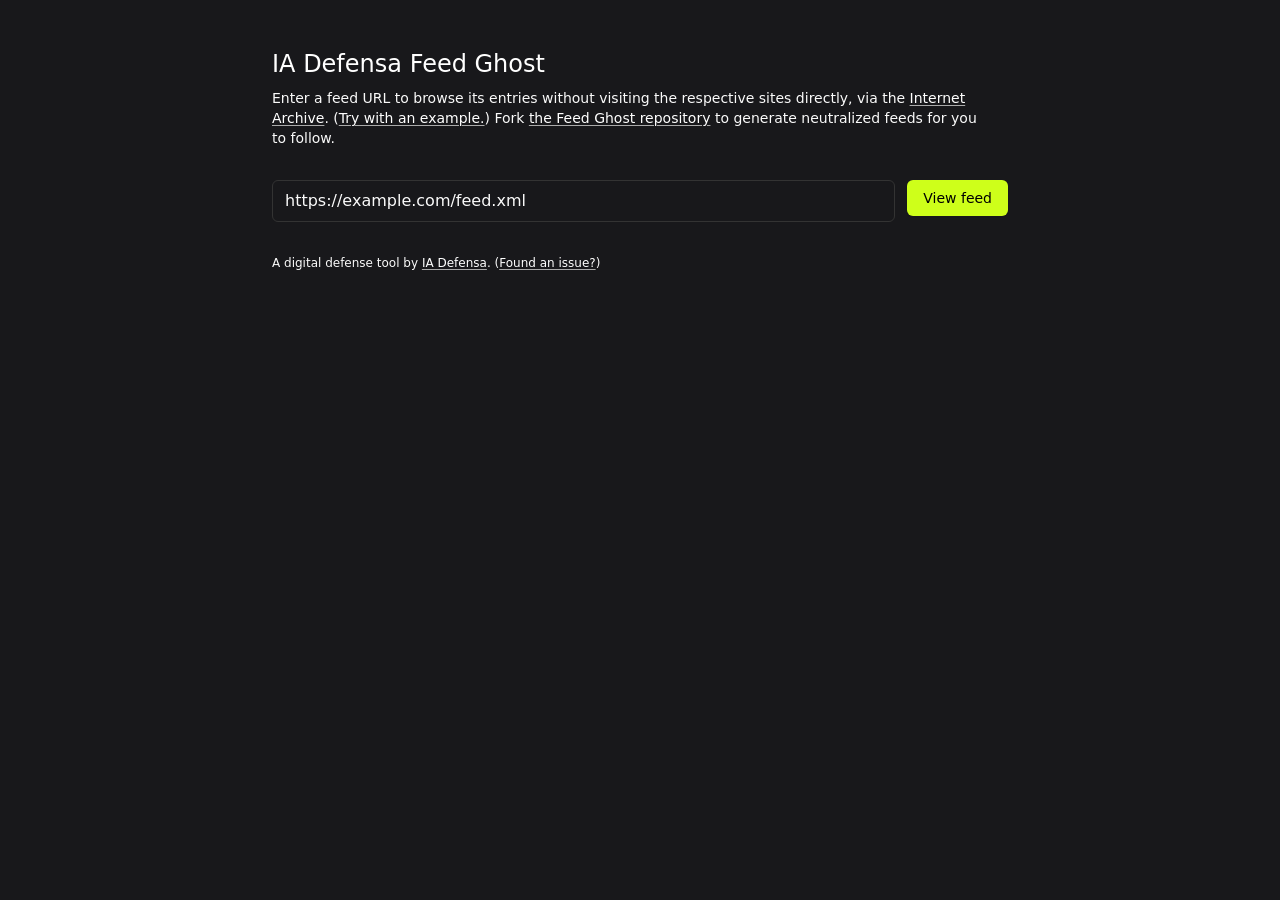
<file: index.html>
<!DOCTYPE html>
<html lang="en" class="dark">
	<head>
		<meta charset="utf-8">
		<meta name="viewport" content="width=device-width, initial-scale=1.0">
		<title>IA Defensa Feed Ghost</title>
		<link rel="stylesheet" href="setup/default.css">
		<link rel="stylesheet" href="setup/basecoat.min.css">
		<script src="setup/tailwind.min.js"></script>
		<style>
			a[href='./'] {
				text-decoration: none;
			}

			.status {
				border-radius: .375rem;
				display: none;
				font-size: .875rem;
				margin-bottom: 1.5rem;
				padding: .75rem 1rem;
			}

			.status.loading {
				background: #1e3a5f;
				color: #93c5fd;
				display: block;
			}

			.status.error {
				display: block;
			}

			.entry-title a {
				font-size: 1rem;
			}

			.entry-meta {
				align-items: center;
				display: flex;
				flex-wrap: wrap;
				font-size: .8125rem;
				gap: .75rem;
				margin-top: .25rem;
			}

			.entry-date,
			.entry-save {
				color: #9ca3af;
			}

			#results,
			#controls {
				display: none;
			}

			#feed-url {
				border: 1px solid #333;
				border-radius: .375rem;
				flex: 1;
				font-size: 1rem;
				min-width: 0;
				padding: .5rem .75rem;
			}

			#feed-url:focus {
				border-color: #3b82f6;
				box-shadow: 0 0 0 3px rgba(59, 130, 246, .1);
				outline: none;
			}
		</style>
	</head>
	<body class="bg-zinc-900 pb-2 pt-8 px-2">
		<div class="max-w-3xl mx-auto p-4">
			<h1 class="mb-2 text-2xl">IA Defensa Feed Ghost</h1>
			<p class="mb-8 text-sm">Enter a feed URL to browse its entries without visiting the respective sites directly, via the <a href="https://web.archive.org/" target="_blank">Internet Archive</a>. (<a href="https://iadefensa.github.io/feed-ghost/?url=https%3A%2F%2Fopensource.org%2Ffeed">Try with an example.</a>) Fork <a href="https://github.com/iadefensa/feed-ghost" target="_blank">the Feed Ghost repository</a> to generate neutralized feeds for you to follow.</p>
			<form id="feed-form" class="flex gap-3 mb-8">
				<input type="url" id="feed-url" aria-label="Feed URL" placeholder="https://example.com/feed.xml" autocomplete="off" spellcheck="false" required>
				<button type="submit" class="btn-primary">View feed</button>
			</form>
			<div id="status" role="status" class="status"></div>
			<section id="results">
				<div class="border border-[#333] p-6 pb-2 rounded-md">
					<h2 id="feed-title" class="font-semibold mb-2 pb-2 text-xl"></h2>
					<ul id="entries" class="list-none m-0 p-0"></ul>
				</div>
			</section>
			<div id="controls" class="flex gap-4 mt-8">
				<a href="./" class="btn-secondary">Reset</a>
			</div>
			<p class="mt-5">A digital defense tool by <a href="https://iadefensa.com/" target="_blank">IA Defensa</a>. (<a href="https://github.com/iadefensa/feed-ghost/issues" target="_blank">Found an issue?</a>)</p>
		</div>
		<script>
			const ARCHIVE_WEB = 'https://web.archive.org/web/';
			const ARCHIVE_SAVE = 'https://web.archive.org/save/';
			const CORS_PROXY = 'https://corsproxy.io/?url=';

			const form = document.getElementById('feed-form');
			const urlInput = document.getElementById('feed-url');
			const statusEl = document.getElementById('status');
			const resultsEl = document.getElementById('results');
			const feedTitleEl = document.getElementById('feed-title');
			const entriesEl = document.getElementById('entries');
			const resetEl = document.getElementById('controls');

			function setStatus(msg, type) {
				statusEl.textContent = msg;
				statusEl.className = 'status' + (type ? ' ' + type : '');
				statusEl.style.display = msg ? '' : 'none';
			}

			function formatDate(str) {
				if (!str) return '';
				const date = new Date(str);
				if (Number.isNaN(date.getTime())) return str;
				return date.toLocaleDateString('en-US', { year: 'numeric', month: 'short', day: 'numeric' });
			}

			async function fetchFeed(url) {
				try {
					const resp = await fetch(url);
					if (!resp.ok) throw new Error(`HTTP ${resp.status}`);
					const text = await resp.text();
					if (text.trim().startsWith('<')) return text;
					throw new Error('Response does not look like XML');
				} catch {
					setStatus('Retrying via CORS proxy…', 'loading');
					const resp = await fetch(CORS_PROXY + encodeURIComponent(url));
					if (!resp.ok) throw new Error(`Proxy request failed (HTTP ${resp.status})`);
					return await resp.text();
				}
			}

			function parseFeed(xml) {
				const doc = new DOMParser().parseFromString(xml, 'application/xml');
				const err = doc.querySelector('parsererror');
				if (err) throw new Error('Could not parse feed XML');

				const root = doc.documentElement;
				const isAtom = root.localName === 'feed';

				let feedTitle, entries;

				if (isAtom) {
					feedTitle = root.querySelector(':scope > title')?.textContent?.trim();
					entries = [...root.querySelectorAll('entry')].map(e => ({
						title: e.querySelector('title')?.textContent?.trim() || '(no title)',
						url: e.querySelector('link[rel="alternate"]')?.getAttribute('href')
							|| e.querySelector('link:not([rel="self"]):not([rel="hub"])')?.getAttribute('href')
							|| '',
						date: e.querySelector('updated, published')?.textContent?.trim() || '',
					}));
				} else {
					feedTitle = root.querySelector('channel > title')?.textContent?.trim();
					entries = [...root.querySelectorAll('item')].map(e => ({
						title: e.querySelector('title')?.textContent?.trim() || '(no title)',
						url: e.querySelector('link')?.textContent?.trim()
							|| e.querySelector('[rel="alternate"]')?.getAttribute('href')
							|| '',
						date: e.querySelector('pubDate')?.textContent?.trim() || '',
					}));
				}

				return { feedTitle, entries };
			}

			function renderResults(feedTitle, entries) {
				feedTitleEl.textContent = feedTitle || 'Feed';
				entriesEl.innerHTML = '';
				resultsEl.style.display = 'block';
				resetEl.style.display = 'flex';

				if (!entries.length) {
					entriesEl.innerHTML = '<li class="text-sm py-4">No entries found in this feed.</li>';
					return;
				}

				for (const { title, url, date } of entries) {
					const li = document.createElement('li');
					li.className = 'entry';

					const titleDiv = document.createElement('div');
					titleDiv.className = 'entry-title';
					if (url) {
						const a = document.createElement('a');
						a.href = ARCHIVE_WEB + url;
						a.target = '_blank';
						a.textContent = title;
						titleDiv.appendChild(a);
					} else {
						titleDiv.textContent = title;
					}
					li.appendChild(titleDiv);

					const metaDiv = document.createElement('div');
					metaDiv.className = 'entry-meta';
					if (date) {
						const dateSpan = document.createElement('span');
						dateSpan.className = 'entry-date';
						dateSpan.textContent = formatDate(date);
						metaDiv.appendChild(dateSpan);
					}
					if (url) {
						const saveA = document.createElement('a');
						saveA.href = ARCHIVE_SAVE + url;
						saveA.target = '_blank';
						saveA.className = 'entry-save';
						saveA.textContent = 'Save new snapshot to the Internet Archive';
						metaDiv.appendChild(saveA);
					}
					if (metaDiv.children.length) li.appendChild(metaDiv);

					entriesEl.appendChild(li);
				}

			}

			form.addEventListener('submit', async event => {
				event.preventDefault();
				const url = urlInput.value.trim();
				if (!url) return;

				history.replaceState(null, '', '?url=' + encodeURIComponent(url));
				resultsEl.style.display = 'none';
				resetEl.style.display = 'none';
				setStatus('Loading feed…', 'loading');

				try {
					const xml = await fetchFeed(url);
					const { feedTitle, entries } = parseFeed(xml);
					setStatus('');
					renderResults(feedTitle, entries);
				} catch (err) {
					setStatus(`Error: ${err.message}`, 'error');
				}
			});

			const initialUrl = new URLSearchParams(location.search).get('url');
			if (initialUrl) {
				urlInput.value = initialUrl;
				form.requestSubmit();
			}
		</script>
	</body>
</html>
</file>
<file: setup/default.css>
h1,
h2,
h3,
h4,
a {
	color: #fff;
	font-weight: 400;
}

label,
input,
button {
	cursor: pointer;
}

a {
	text-decoration: underline;
	text-decoration-color: #aaa;
	text-decoration-thickness: 1px;
	text-underline-offset: 2px;
}

a:focus,
a:hover,
a:active {
	text-decoration: none;
}

strong {
	font-weight: 500;
}

/* Buttons */

.btn-primary {
	background-color: #ceff1a;
	color: #000;
}

.btn-primary:is(:focus, :hover, :active) {
	background-color: hsl(from #ceff1a h s calc(l - 7));
}

.btn-secondary {
	background-color: #333;
	color: #fff;
}

.btn-secondary:is(:focus, :hover, :active) {
	background-color: hsl(from #111 h s calc(l + 11));
}

/* Status */

.status.error {
	background: #7f1d1d;
	color: #fca5a5;
}

@media print {

	* {
		border-width: 0 !important;
		box-shadow: none !important;
		color: #000 !important;
	}

}

/* Misc */

p.mt-5 {
	font-size: 75%;
}

.entry {
	border-bottom: 1px solid #333;
	padding: .875rem 0;
}

.entry:last-child {
	border-bottom: 0;
}
</file>
